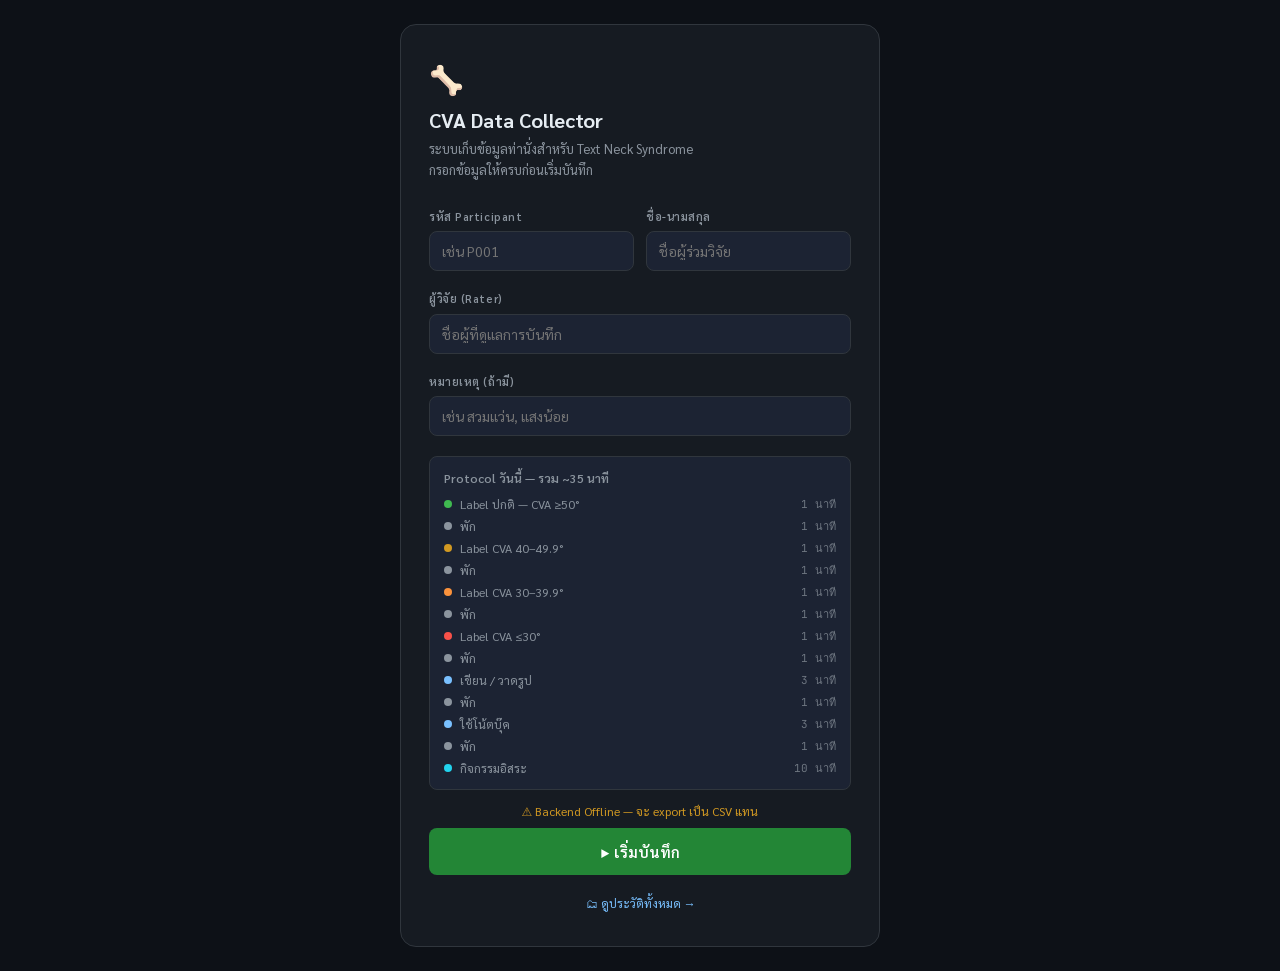
<file: frontend/index.html>
<!doctype html>
<html lang="th">
<head>
<meta charset="UTF-8">
<meta name="viewport" content="width=device-width, initial-scale=1.0, viewport-fit=cover">
<title>CVA Data Collector</title>
<link rel="stylesheet" href="https://fonts.googleapis.com/css2?family=Sarabun:wght@300;400;600;700&family=JetBrains+Mono:wght@400;600&display=swap">
<link rel="stylesheet" href="css/style.css">
</head>
<body>
<div class="setup-page">
  <div class="setup-card">
    <div class="setup-logo">🦴</div>
    <div class="setup-title">CVA Data Collector</div>
    <div class="setup-sub">ระบบเก็บข้อมูลท่านั่งสำหรับ Text Neck Syndrome<br>กรอกข้อมูลให้ครบก่อนเริ่มบันทึก</div>

    <div class="form-section">
      <div class="form-row">
        <div>
          <label class="form-label">รหัส Participant</label>
          <input class="form-input" id="inp-pid" placeholder="เช่น P001" autocomplete="off">
        </div>
        <div>
          <label class="form-label">ชื่อ-นามสกุล</label>
          <input class="form-input" id="inp-name" placeholder="ชื่อผู้ร่วมวิจัย" autocomplete="off">
        </div>
      </div>
    </div>

    <div class="form-section">
      <label class="form-label">ผู้วิจัย (Rater)</label>
      <input class="form-input" id="inp-rater" placeholder="ชื่อผู้ที่ดูแลการบันทึก" autocomplete="off">
    </div>

    <div class="form-section">
      <label class="form-label">หมายเหตุ (ถ้ามี)</label>
      <input class="form-input" id="inp-note" placeholder="เช่น สวมแว่น, แสงน้อย" autocomplete="off">
    </div>

    <div class="protocol-preview">
      <div class="protocol-preview-title">Protocol วันนี้ — รวม ~35 นาที</div>
      <div class="protocol-steps" id="protocol-list"></div>
    </div>

    <div id="api-status" style="font-size:12px;color:var(--tx3);margin-top:12px;text-align:center">⏳ ตรวจสอบ Backend...</div>

    <p id="form-error" style="color:var(--rfg);font-size:12px;margin-top:8px;display:none">กรุณากรอกข้อมูลให้ครบ</p>
    <button class="btn-start" id="btn-start">▶ เริ่มบันทึก</button>

    <div style="margin-top:16px;text-align:center">
      <a href="sessions.html" style="font-size:12px;color:var(--bfg);text-decoration:none">🗂 ดูประวัติทั้งหมด →</a>
    </div>
  </div>
</div>

<script src="data/protocol.js"></script>
<script src="js/api.js"></script>
<script>
// Render protocol preview
document.addEventListener('DOMContentLoaded', async () => {
  const list = document.getElementById('protocol-list');
  PROTOCOL.forEach(step => {
    const mins = step.durationMs / 60000;
    const durStr = mins >= 1 ? `${mins} นาที` : `${step.durationMs / 1000} วินาที`;
    list.innerHTML += `<div class="protocol-step">
      <div class="step-dot" style="background:${step.color}"></div>
      <span class="step-name">${step.label}</span>
      <span class="step-dur">${durStr}</span>
    </div>`;
  });

  // API check
  const ok  = await apiHealthCheck();
  const el  = document.getElementById('api-status');
  el.textContent = ok ? '✅ Backend Online — ข้อมูลจะถูกบันทึกลง Server' : '⚠️ Backend Offline — จะ export เป็น CSV แทน';
  el.style.color = ok ? 'var(--gfg)' : 'var(--afg)';

  // Start button
  document.getElementById('btn-start').addEventListener('click', () => {
    const pid    = document.getElementById('inp-pid').value.trim();
    const name   = document.getElementById('inp-name').value.trim();
    const rater  = document.getElementById('inp-rater').value.trim();
    const note   = document.getElementById('inp-note').value.trim();
    const errEl  = document.getElementById('form-error');

    if (!pid || !name || !rater) {
      errEl.style.display = 'block'; return;
    }
    errEl.style.display = 'none';

    sessionStorage.setItem('cva_info', JSON.stringify({ sessId: pid, pid, name, rater, note }));
    window.location.href = 'session.html';
  });

  ['inp-pid','inp-name','inp-rater'].forEach(id => {
    document.getElementById(id).addEventListener('input', () => {
      document.getElementById('form-error').style.display = 'none';
    });
  });
});
</script>
</body>
</html>
</file>
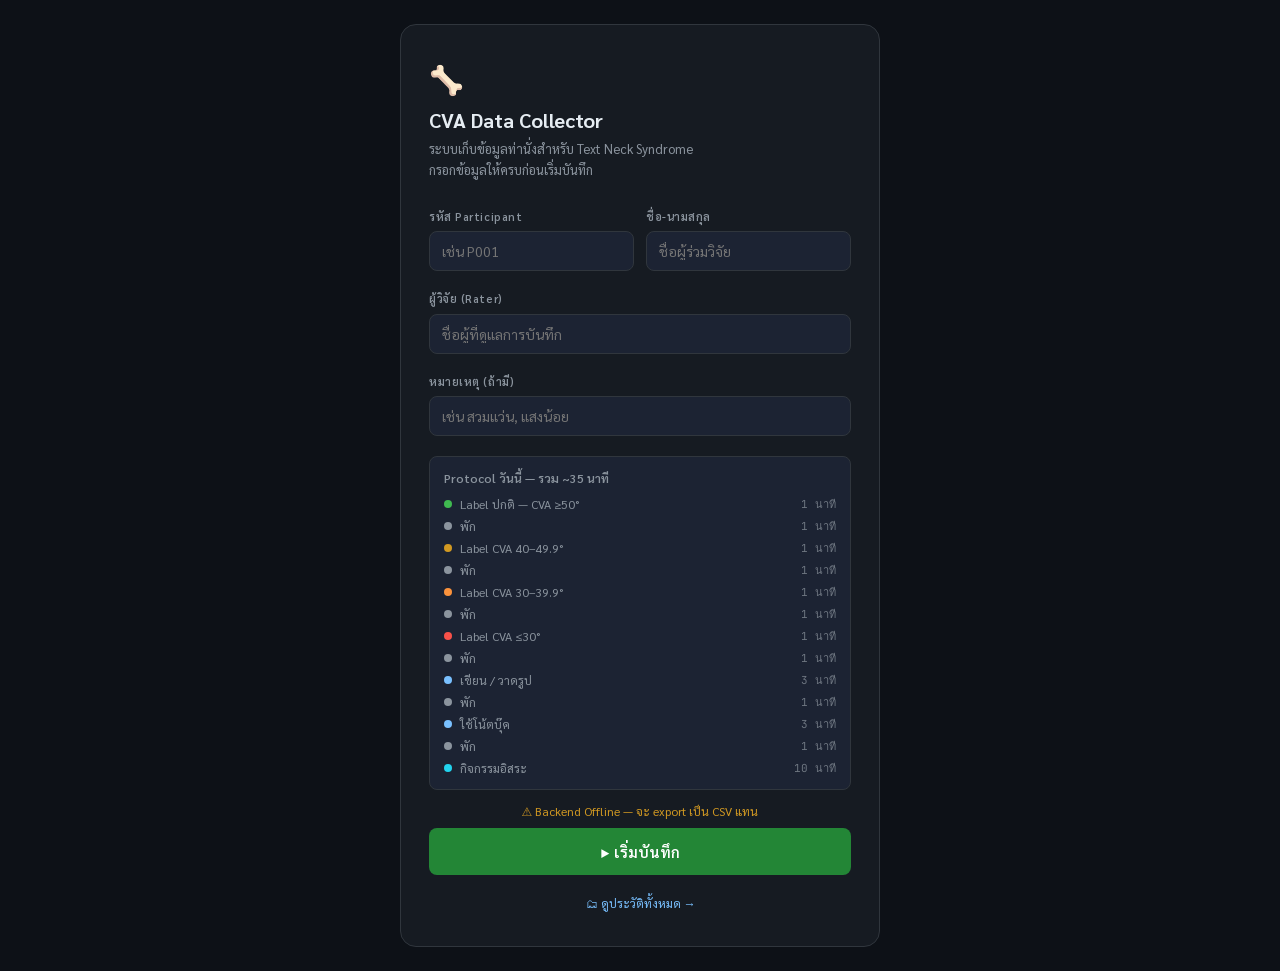
<file: frontend/session.html>
<!doctype html>
<html lang="th">
<head>
<meta charset="UTF-8">
<meta name="viewport" content="width=device-width, initial-scale=1.0, viewport-fit=cover">
<meta name="apple-mobile-web-app-capable" content="yes">
<title>CVA Session</title>
<link rel="stylesheet" href="https://fonts.googleapis.com/css2?family=Sarabun:wght@300;400;600;700&family=JetBrains+Mono:wght@400;600&display=swap">
<link rel="stylesheet" href="css/style.css">
</head>
<body>
<div class="sess-page">

  <!-- Header -->
  <div class="sess-header">
    <span class="sess-id" id="h-sess">—</span>
    <span style="font-size:12px;color:var(--tx2)" id="h-name">—</span>
    <span class="sess-clock" id="sess-clock">0:00</span>
    <button class="btn-sm" id="btn-log">📋 ประวัติ</button>
  </div>

  <!-- Progress bar -->
  <div class="progress-track">
    <div class="progress-fill" id="progress-fill" style="width:0%"></div>
  </div>

  <!-- Step dots -->
  <div class="step-dots" id="step-dots"></div>

  <!-- Main body -->
  <div class="sess-body">
    <div class="phase-badge" id="phase-badge" style="color:var(--gfg);border-color:var(--gfg)">—</div>
    <div class="phase-type" id="phase-type">—</div>
    <div class="phase-title" id="phase-title">—</div>
    <div class="phase-detail" id="phase-detail">—</div>

    <!-- Timer ring -->
    <div class="timer-wrap">
      <svg width="140" height="140" viewBox="0 0 140 140">
        <circle class="ring-bg"  cx="70" cy="70" r="60"/>
        <circle class="ring-arc" id="ring-arc" cx="70" cy="70" r="60" stroke="#3FB950"/>
      </svg>
      <div class="timer-num" id="timer-num" style="color:#3FB950">—</div>
    </div>

    <!-- Next preview -->
    <div class="next-preview" id="next-preview">—</div>

    <!-- Prepare overlay -->
    <div class="prep-overlay" id="prep-overlay">
      <div class="prep-label">เตรียมพร้อม</div>
      <div class="prep-count" id="prep-count">3</div>
      <div class="prep-next" id="prep-next">—</div>
    </div>
  </div>

  <!-- Footer -->
  <div class="sess-footer">
    <button class="btn-ctrl pause" id="btn-pause" disabled>⏸ หยุดชั่วคราว</button>
    <button class="btn-ctrl skip"  id="btn-skip"  disabled>⏭ ข้ามขั้นตอน</button>
    <button class="btn-ctrl stop"  id="btn-stop"  disabled>⏹ หยุดบันทึก</button>
    <button class="btn-ctrl export" id="btn-csv"  style="margin-left:auto">⬇ CSV</button>
  </div>
</div>

<!-- Log drawer -->
<div id="log-drawer" style="position:fixed;right:0;top:0;bottom:0;width:280px;background:var(--bg2);border-left:1px solid var(--bdr);display:flex;flex-direction:column;transform:translateX(100%);transition:transform .22s;z-index:50">
  <div style="display:flex;align-items:center;justify-content:space-between;padding:10px 14px;border-bottom:1px solid var(--bdr)">
    <span style="font-size:12px;font-weight:600;color:var(--tx2)">Activity Log</span>
    <button class="btn-sm" id="btn-close-log">✕</button>
  </div>
  <div id="log-body" style="flex:1;overflow-y:auto;padding:6px;font-size:11px">
    <div style="text-align:center;color:var(--tx3);padding:16px">ยังไม่มีข้อมูล</div>
  </div>
  <div id="log-footer" style="font-size:11px;color:var(--tx2);padding:6px 14px;border-top:1px solid var(--bdr)">0 steps</div>
</div>

<!-- Done overlay -->
<div class="done-overlay" id="done-overlay">
  <div class="done-card">
    <div class="done-icon">✅</div>
    <div class="done-title" id="done-title">Session สมบูรณ์!</div>
    <p class="done-txt" id="done-txt">—</p>
    <div class="done-btns">
      <button class="btn-ctrl export" id="btn-dl-excel">⬇ Excel</button>
      <button class="btn-ctrl skip"   id="btn-dl-csv">⬇ CSV</button>
      <button class="btn-ctrl play"   id="btn-new" style="background:var(--green)">+ บันทึกใหม่</button>
    </div>
    <div style="margin-top:12px">
      <a href="sessions.html" style="font-size:12px;color:var(--bfg);text-decoration:none">🗂 ดูประวัติทั้งหมด →</a>
    </div>
  </div>
</div>

<script src="data/protocol.js"></script>
<script src="js/audio.js"></script>
<script src="js/api.js"></script>
<script src="js/export.js"></script>
<script src="js/session.js"></script>
<script>
document.addEventListener('DOMContentLoaded', async () => {
  // โหลดข้อมูลจาก sessionStorage
  const raw = sessionStorage.getItem('cva_info');
  if (!raw) { window.location.href = 'index.html'; return; }
  const info = JSON.parse(raw);

  // Setup ring
  document.getElementById('ring-arc').style.strokeDasharray = RING_C;

  // Header
  document.getElementById('h-sess').textContent = info.sessId;
  document.getElementById('h-name').textContent = `${info.pid} · ${info.name}`;

  // Request notification permission
  await requestNotifPermission();

  // Wire buttons
  document.getElementById('btn-pause').addEventListener('click', handlePause);
  document.getElementById('btn-skip').addEventListener('click', handleSkip);
  document.getElementById('btn-stop').addEventListener('click', handleStop);
  document.getElementById('btn-log').addEventListener('click', () =>
    document.getElementById('log-drawer').style.transform =
      document.getElementById('log-drawer').style.transform === 'translateX(0px)' ? '' : 'translateX(0px)');
  document.getElementById('btn-close-log').addEventListener('click', () =>
    document.getElementById('log-drawer').style.transform = '');
  document.getElementById('btn-csv').addEventListener('click', () =>
    doExportCSV(S.log, { ...S.info, startTime: S._startTime }));
  document.getElementById('btn-dl-csv').addEventListener('click', () =>
    doExportCSV(S.log, { ...S.info, startTime: S._startTime }));
  document.getElementById('btn-new').addEventListener('click', () =>
    window.location.href = 'index.html');

  // Start
  ensureAudio();
  startSession(info);

  // Update log drawer & progress bar on each step
  const origRenderDots = renderDots;
  window.renderDots = function() {
    origRenderDots();
    const pct = S.stepIdx / PROTOCOL.length * 100;
    document.getElementById('progress-fill').style.width = pct + '%';
    // Update log
    const body   = document.getElementById('log-body');
    const footer = document.getElementById('log-footer');
    if (!S.log.length) {
      body.innerHTML = '<div style="text-align:center;color:var(--tx3);padding:16px">ยังไม่มีข้อมูล</div>';
      footer.textContent = '0 steps'; return;
    }
    body.innerHTML = [...S.log].reverse().map(e =>
      `<div style="display:grid;grid-template-columns:1fr auto;gap:4px;padding:5px 7px;border-bottom:0.5px solid var(--bdr)">
        <span style="font-size:11px;color:var(--tx)">${e.label}</span>
        <span style="font-size:10px;font-family:monospace;color:var(--tx3)">${(e.durationMs/1000).toFixed(0)}s</span>
      </div>`).join('');
    footer.textContent = `${S.log.length} steps`;
  };
});
</script>
</body>
</html>
</file>
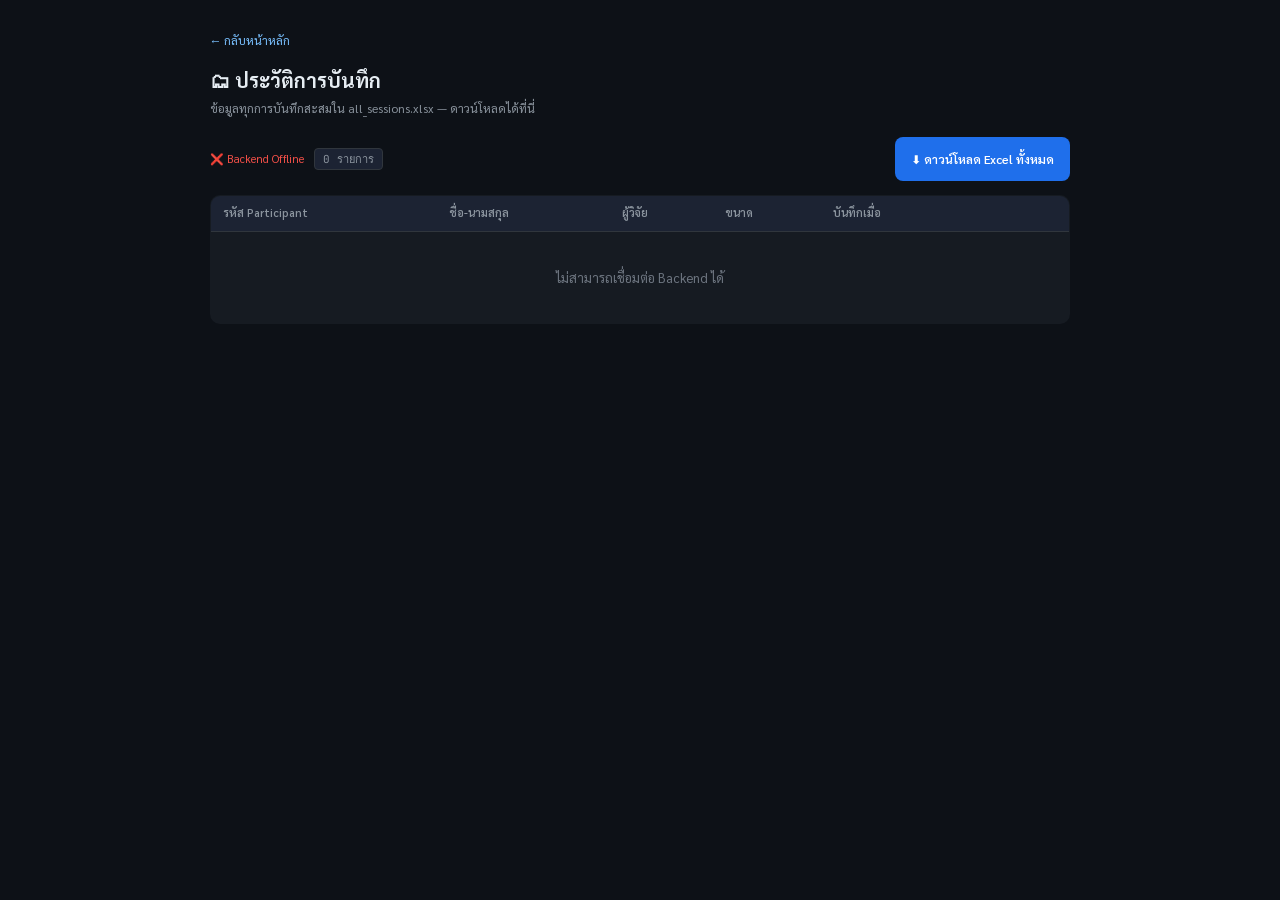
<file: frontend/sessions.html>
<!doctype html>
<html lang="th">
<head>
<meta charset="UTF-8">
<meta name="viewport" content="width=device-width, initial-scale=1.0">
<title>ประวัติ — CVA Collector</title>
<link rel="stylesheet" href="https://fonts.googleapis.com/css2?family=Sarabun:wght@300;400;600;700&family=JetBrains+Mono:wght@400;600&display=swap">
<link rel="stylesheet" href="css/style.css">
<style>
body{overflow:auto;padding:28px 20px}
.page{max-width:860px;margin:0 auto}
.page-title{font-size:20px;font-weight:700;margin-bottom:4px}
.page-sub{font-size:12px;color:var(--tx2);margin-bottom:20px}
.back{font-size:12px;color:var(--bfg);text-decoration:none;display:inline-block;margin-bottom:16px}
.toolbar{display:flex;align-items:center;gap:10px;margin-bottom:14px;flex-wrap:wrap}
.badge{font-size:11px;font-family:var(--mono);background:var(--bg3);border:1px solid var(--bdr);border-radius:4px;padding:2px 8px;color:var(--tx2)}
.status-ok{font-size:11px;color:var(--gfg)}
.status-err{font-size:11px;color:var(--rfg)}
table{width:100%;border-collapse:collapse;background:var(--bg2);border:1px solid var(--bdr);border-radius:10px;overflow:hidden;font-size:13px}
th{background:var(--bg3);font-size:11px;font-weight:600;color:var(--tx2);padding:9px 12px;text-align:left;border-bottom:1px solid var(--bdr)}
td{padding:9px 12px;border-bottom:1px solid var(--bdr);vertical-align:middle}
tr:last-child td{border-bottom:none}
tr:hover td{background:var(--bg3)}
.mono{font-family:var(--mono);font-size:11px;color:var(--tx2)}
.btn-dl{padding:5px 14px;border-radius:6px;border:none;background:var(--green);color:#fff;font-size:12px;font-weight:600;cursor:pointer}
.btn-del{padding:5px 10px;border-radius:6px;border:1px solid var(--bdr);background:transparent;color:var(--rfg);font-size:12px;cursor:pointer}
.empty{text-align:center;padding:36px;color:var(--tx3);font-size:13px}
</style>
</head>
<body>
<div class="page">
  <a href="index.html" class="back">← กลับหน้าหลัก</a>
  <div class="page-title">🗂 ประวัติการบันทึก</div>
  <div class="page-sub">ข้อมูลทุกการบันทึกสะสมใน all_sessions.xlsx — ดาวน์โหลดได้ที่นี่</div>

  <div class="toolbar">
    <span id="api-status" class="status-ok">⏳ ตรวจสอบ...</span>
    <span class="badge" id="count-badge">0 รายการ</span>
    <button class="btn-ctrl export" style="margin-left:auto;padding:7px 16px;font-size:12px" onclick="dlAll()">⬇ ดาวน์โหลด Excel ทั้งหมด</button>
  </div>

  <table>
    <thead><tr>
      <th>รหัส Participant</th>
      <th>ชื่อ-นามสกุล</th>
      <th>ผู้วิจัย</th>
      <th>ขนาด</th>
      <th>บันทึกเมื่อ</th>
      <th></th>
      <th></th>
    </tr></thead>
    <tbody id="tbl-body"><tr><td colspan="7" class="empty">⏳ กำลังโหลด...</td></tr></tbody>
  </table>
</div>

<script src="js/api.js"></script>
<script>
async function load() {
  const ok = await apiHealthCheck();
  const el = document.getElementById('api-status');
  el.textContent = ok ? '✅ Backend Online' : '❌ Backend Offline';
  el.className   = ok ? 'status-ok' : 'status-err';
  if (!ok) {
    document.getElementById('tbl-body').innerHTML = `<tr><td colspan="7" class="empty">ไม่สามารถเชื่อมต่อ Backend ได้</td></tr>`;
    return;
  }
  try {
    const data = await apiListSessions();
    document.getElementById('count-badge').textContent = `${data.count} รายการ`;
    if (!data.sessions.length) {
      document.getElementById('tbl-body').innerHTML = `<tr><td colspan="7" class="empty">ยังไม่มีข้อมูล — เริ่มบันทึกแรกได้เลย</td></tr>`;
      return;
    }
    // ดึงข้อมูลจาก Excel summary sheet ถ้ามี
    // ตอนนี้แสดงจาก sessions list ก่อน
    const summary = data.summary || {};
    // แสดงเป็น 1 แถวต่อ 1 participant จาก summary
    const pids = Object.keys(summary);
    if (pids.length > 0) {
      document.getElementById('tbl-body').innerHTML = pids.map(pid => {
        const m = summary[pid];
        return `<tr>
          <td>${pid}</td>
          <td>${m.name || '—'}</td>
          <td>${m.rater || '—'}</td>
          <td class="mono">—</td>
          <td class="mono">—</td>
          <td><button class="btn-dl" onclick="apiDownloadExcel('all_sessions.xlsx')">⬇ ดาวน์โหลด</button></td>
          <td></td>
        </tr>`;
      }).join('');
    } else {
      document.getElementById('tbl-body').innerHTML = data.sessions.map(s => `<tr>
        <td class="mono">—</td>
        <td>—</td>
        <td>—</td>
        <td class="mono">${s.size_kb} KB</td>
        <td class="mono">${s.created}</td>
        <td><button class="btn-dl" onclick="apiDownloadExcel('${s.filename}')">⬇ ดาวน์โหลด</button></td>
        <td><button class="btn-del" onclick="del('${s.filename}')">ลบ</button></td>
      </tr>`).join('');
    }
  } catch(e) {
    document.getElementById('tbl-body').innerHTML = `<tr><td colspan="7" class="empty">❌ ${e.message}</td></tr>`;
  }
}
async function dlAll() {
  try { await apiDownloadExcel('all_sessions.xlsx'); }
  catch { alert('ยังไม่มีข้อมูล'); }
}
async function del(f) {
  if (!confirm(`ลบไฟล์นี้?\n${f}`)) return;
  try { await apiDeleteSession(f); load(); } catch(e) { alert(e.message); }
}
load();
</script>
</body>
</html>
</file>
<file: frontend/css/style.css>
/* ═══════════════════════════════════════════════════
   CVA Data Collector — Styles
   ═══════════════════════════════════════════════════ */
:root {
  --bg:    #0D1117; --bg2: #161B22; --bg3: #1C2333; --bg4: #21262D;
  --bdr:   #30363D; --tx: #E6EDF3; --tx2: #8B949E; --tx3: #6E7681;
  --green: #238636; --gfg: #3FB950;
  --red:   #DA3633; --rfg: #F85149;
  --amber: #9E6A03; --afg: #D29922;
  --blue:  #1F6FEB; --bfg: #79C0FF;
  --r: 8px;
  --font: 'Sarabun', system-ui, sans-serif;
  --mono: 'JetBrains Mono', monospace;
}
*, *::before, *::after { box-sizing: border-box; margin: 0; padding: 0; }
html, body { height: 100%; }
body { font-family: var(--font); background: var(--bg); color: var(--tx); font-size: 15px; line-height: 1.5; -webkit-tap-highlight-color: transparent; }

/* ── SETUP PAGE ── */
.setup-page { min-height: 100vh; display: flex; align-items: center; justify-content: center; padding: 24px 16px; }
.setup-card { background: var(--bg2); border: 1px solid var(--bdr); border-radius: 16px; padding: 32px 28px; width: 100%; max-width: 480px; }
.setup-logo { font-size: 28px; margin-bottom: 6px; }
.setup-title { font-size: 20px; font-weight: 700; margin-bottom: 4px; }
.setup-sub { font-size: 13px; color: var(--tx2); margin-bottom: 28px; line-height: 1.6; }
.form-section { margin-bottom: 20px; }
.form-label { font-size: 11px; font-weight: 600; color: var(--tx2); letter-spacing: .05em; display: block; margin-bottom: 6px; }
.form-input { width: 100%; background: var(--bg3); border: 1px solid var(--bdr); border-radius: var(--r); padding: 10px 12px; color: var(--tx); font-family: var(--font); font-size: 14px; outline: none; transition: border-color .15s, box-shadow .15s; }
.form-input:focus { border-color: var(--gfg); box-shadow: 0 0 0 3px rgba(63,185,80,.12); }
.form-row { display: grid; grid-template-columns: 1fr 1fr; gap: 12px; }
.protocol-preview { background: var(--bg3); border: 1px solid var(--bdr); border-radius: var(--r); padding: 12px 14px; margin-top: 12px; }
.protocol-preview-title { font-size: 12px; font-weight: 600; color: var(--tx2); margin-bottom: 8px; }
.protocol-steps { display: flex; flex-direction: column; gap: 4px; }
.protocol-step { display: flex; align-items: center; gap: 8px; font-size: 12px; }
.step-dot { width: 8px; height: 8px; border-radius: 50%; flex-shrink: 0; }
.step-name { flex: 1; color: var(--tx2); }
.step-dur { font-family: var(--mono); font-size: 11px; color: var(--tx3); }
.btn-start { width: 100%; padding: 14px; background: var(--green); color: #fff; border: none; border-radius: var(--r); font-family: var(--font); font-size: 15px; font-weight: 600; cursor: pointer; margin-top: 8px; transition: background .15s; }
.btn-start:hover { background: #2EA043; }

/* ── SESSION PAGE ── */
.sess-page { min-height: 100vh; display: flex; flex-direction: column; }
.sess-header { background: var(--bg2); border-bottom: 1px solid var(--bdr); padding: 10px 16px; display: flex; align-items: center; gap: 10px; flex-shrink: 0; }
.sess-id { font-family: var(--mono); font-size: 11px; background: var(--bg4); border: 1px solid var(--bdr); border-radius: 4px; padding: 2px 8px; color: var(--tx2); }
.sess-clock { font-family: var(--mono); font-size: 13px; color: var(--tx2); margin-left: auto; font-variant-numeric: tabular-nums; }
.btn-sm { padding: 4px 10px; border-radius: 6px; border: 1px solid var(--bdr); background: var(--bg3); color: var(--tx); font-family: var(--font); font-size: 12px; cursor: pointer; min-height: 30px; }
.btn-sm:hover { background: var(--bg4); }
.btn-sm.danger { border-color: var(--rfg); color: var(--rfg); }

/* Progress bar */
.progress-track { height: 3px; background: var(--bg4); flex-shrink: 0; }
.progress-fill { height: 100%; background: var(--gfg); transition: width .4s linear; }

/* Step dots */
.step-dots { display: flex; gap: 5px; padding: 10px 16px; background: var(--bg2); border-bottom: 1px solid var(--bdr); flex-wrap: wrap; }
.step-pip { width: 8px; height: 8px; border-radius: 50%; background: var(--bg4); border: 1px solid var(--bdr); transition: all .2s; }
.step-pip.done { background: var(--gfg); border-color: var(--gfg); }
.step-pip.active { border-color: var(--gfg); background: rgba(63,185,80,.3); }

/* Main content */
.sess-body { flex: 1; display: flex; flex-direction: column; align-items: center; justify-content: center; padding: 24px 20px; gap: 16px; text-align: center; position: relative; }
.phase-badge { display: inline-flex; align-items: center; gap: 6px; font-size: 11px; font-weight: 600; padding: 4px 14px; border-radius: 20px; border: 2px solid currentColor; letter-spacing: .04em; font-family: var(--mono); }
.phase-type { font-size: 12px; font-weight: 600; color: var(--tx2); letter-spacing: .05em; }
.phase-title { font-size: 32px; font-weight: 700; line-height: 1.2; max-width: 440px; }
.phase-detail { font-size: 15px; color: var(--tx2); max-width: 400px; }

/* Timer ring */
.timer-wrap { position: relative; width: 140px; height: 140px; }
.timer-wrap svg { transform: rotate(-90deg); }
.ring-bg { fill: none; stroke: var(--bg4); stroke-width: 10; }
.ring-arc { fill: none; stroke-width: 10; stroke-linecap: round; stroke-dasharray: 377; stroke-dashoffset: 0; transition: stroke-dashoffset .06s linear; }
.timer-num { position: absolute; inset: 0; display: flex; align-items: center; justify-content: center; font-size: 32px; font-weight: 700; font-family: var(--mono); font-variant-numeric: tabular-nums; }

/* Next preview */
.next-preview { background: var(--bg3); border: 1px solid var(--bdr); border-radius: var(--r); padding: 10px 16px; font-size: 12px; color: var(--tx2); max-width: 380px; width: 100%; }
.next-preview strong { color: var(--tx); }

/* Prepare overlay */
.prep-overlay { position: absolute; inset: 0; background: rgba(13,17,23,.88); backdrop-filter: blur(4px); display: flex; flex-direction: column; align-items: center; justify-content: center; gap: 10px; opacity: 0; pointer-events: none; transition: opacity .2s; z-index: 10; }
.prep-overlay.show { opacity: 1; }
.prep-label { font-size: 12px; font-weight: 600; letter-spacing: .1em; text-transform: uppercase; color: var(--tx2); }
.prep-count { font-size: 80px; font-weight: 700; line-height: 1; color: var(--tx); font-variant-numeric: tabular-nums; }
.prep-next { font-size: 20px; font-weight: 700; color: var(--tx); text-align: center; max-width: 320px; }

/* Footer */
.sess-footer { display: flex; gap: 8px; padding: 12px 16px; background: var(--bg2); border-top: 1px solid var(--bdr); flex-shrink: 0; }
.btn-ctrl { padding: 10px 20px; border-radius: var(--r); border: none; font-family: var(--font); font-size: 13px; font-weight: 600; cursor: pointer; min-height: 44px; white-space: nowrap; transition: background .15s; }
.btn-ctrl:disabled { opacity: .35; cursor: not-allowed; }
.btn-ctrl.pause { background: var(--amber); color: #fff; }
.btn-ctrl.pause:hover:not(:disabled) { background: #BB8009; }
.btn-ctrl.play { background: var(--green); color: #fff; }
.btn-ctrl.play:hover:not(:disabled) { background: #2EA043; }
.btn-ctrl.skip { background: var(--bg4); color: var(--tx); border: 1px solid var(--bdr); }
.btn-ctrl.skip:hover:not(:disabled) { background: var(--bg3); }
.btn-ctrl.stop { background: var(--red); color: #fff; }
.btn-ctrl.stop:hover:not(:disabled) { background: #B91C1C; }
.btn-ctrl.export { background: var(--blue); color: #fff; margin-left: auto; }
.btn-ctrl.export:hover:not(:disabled) { background: #388BFD; }

/* Done screen */
.done-overlay { position: fixed; inset: 0; background: rgba(13,17,23,.92); display: none; align-items: center; justify-content: center; z-index: 100; padding: 20px; }
.done-card { background: var(--bg2); border: 1px solid var(--bdr); border-radius: 16px; padding: 36px; text-align: center; max-width: 420px; width: 100%; }
.done-icon { font-size: 48px; margin-bottom: 12px; }
.done-title { font-size: 22px; font-weight: 700; color: var(--gfg); margin-bottom: 8px; }
.done-txt { color: var(--tx2); font-size: 14px; line-height: 1.7; margin-bottom: 24px; white-space: pre-line; }
.done-btns { display: flex; gap: 10px; justify-content: center; flex-wrap: wrap; }

/* Responsive */
@media (max-width: 600px) {
  .setup-card { padding: 24px 18px; }
  .form-row { grid-template-columns: 1fr; }
  .phase-title { font-size: 24px; }
  .timer-num { font-size: 26px; }
  .sess-footer { flex-wrap: wrap; }
}
</file>
